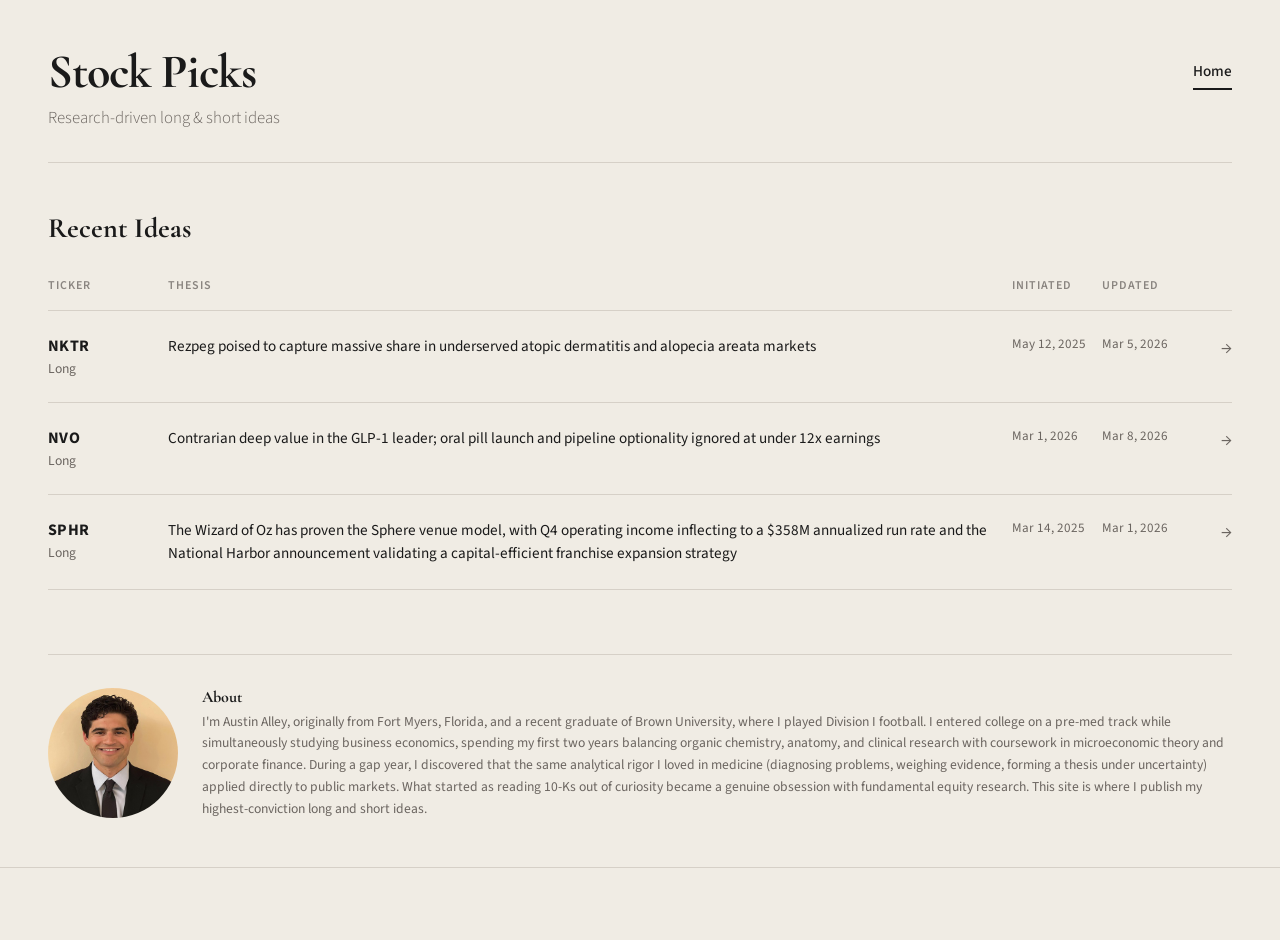
<file: index.html>
<!DOCTYPE html>
<html lang="en">
<head>
<meta charset="UTF-8">
<meta name="viewport" content="width=device-width, initial-scale=1.0">
<title>Stock Picks</title>
<link href="https://fonts.googleapis.com/css2?family=Cormorant+Garamond:ital,wght@0,400;0,500;0,600;0,700;1,400&family=Source+Sans+3:wght@300;400;500;600&display=swap" rel="stylesheet">
<style>
  *, *::before, *::after { margin: 0; padding: 0; box-sizing: border-box; }

  :root {
    --bg: #f0ece4;
    --text: #1a1a1a;
    --text-muted: #6b6560;
    --text-light: #8a8580;
    --border: #d6d0c7;
    --serif: 'Cormorant Garamond', Georgia, serif;
    --sans: 'Source Sans 3', -apple-system, sans-serif;
  }

  html { font-size: 16px; }

  body {
    font-family: var(--sans);
    background: var(--bg);
    color: var(--text);
    -webkit-font-smoothing: antialiased;
    min-height: 100vh;
  }

  @keyframes fadeUp {
    from { opacity: 0; transform: translateY(16px); }
    to { opacity: 1; transform: translateY(0); }
  }
  @keyframes fadeIn {
    from { opacity: 0; }
    to { opacity: 1; }
  }

  header {
    max-width: 1280px;
    margin: 0 auto;
    padding: 48px 48px 0;
    display: flex;
    justify-content: space-between;
    align-items: flex-start;
  }

  .logo-area h1 {
    font-family: var(--serif);
    font-size: 3rem;
    font-weight: 900;
    letter-spacing: -0.02em;
    line-height: 1;
    cursor: pointer;
  }

  .logo-area .tagline {
    font-size: 1.05rem;
    color: var(--text-muted);
    margin-top: 10px;
    font-weight: 300;
  }

  nav { display: flex; gap: 40px; padding-top: 12px; }

  nav a {
    font-size: 0.95rem;
    font-weight: 500;
    color: var(--text);
    text-decoration: none;
    position: relative;
    padding-bottom: 8px;
    cursor: pointer;
    transition: color 0.2s;
  }

  nav a::after {
    content: '';
    position: absolute;
    bottom: 0; left: 0;
    width: 100%; height: 2px;
    background: var(--text);
    transform: scaleX(0);
    transform-origin: center;
    transition: transform 0.3s ease;
  }

  nav a:hover::after, nav a.active::after { transform: scaleX(1); }

  .header-divider {
    max-width: 1280px;
    margin: 32px auto 0;
    padding: 0 48px;
  }

  .header-divider hr { border: none; height: 1px; background: var(--border); }

  .page { display: none; }
  .page.active { display: block; animation: fadeUp 0.45s ease forwards; }

  /* â”€â”€ HOME â”€â”€ */
  .home-main {
    max-width: 1280px;
    margin: 0 auto;
    padding: 48px 48px 64px;
    display: grid;
    grid-template-columns: 1fr;
    gap: 0;
  }

  .ideas-header {
    display: flex;
    justify-content: space-between;
    align-items: baseline;
    margin-bottom: 32px;
  }

  .ideas-header h2 {
    font-family: var(--serif);
    font-size: 1.75rem;
    font-weight: 700;
  }

  .view-all {
    font-size: 0.9rem;
    font-weight: 500;
    color: var(--text);
    text-decoration: none;
    display: flex;
    align-items: center;
    gap: 6px;
    cursor: pointer;
    transition: gap 0.2s;
  }

  .view-all:hover { gap: 10px; }

  .ideas-table { width: 100%; border-collapse: collapse; }

  .ideas-table thead th {
    font-size: 0.75rem;
    font-weight: 600;
    text-transform: uppercase;
    letter-spacing: 0.08em;
    color: var(--text-light);
    padding: 0 0 16px 0;
    text-align: left;
    border-bottom: 1px solid var(--border);
  }

  .ideas-table thead th:last-child { text-align: right; width: 40px; }

  .ideas-table tbody tr {
    border-bottom: 1px solid var(--border);
    cursor: pointer;
    transition: background 0.2s;
  }

  .ideas-table tbody tr:hover { background: rgba(0,0,0,0.025); }

  .ideas-table td { padding: 24px 0; vertical-align: top; }

  .ticker-cell { width: 120px; padding-right: 16px; }

  .ticker { font-size: 1rem; font-weight: 700; letter-spacing: 0.02em; }

  .direction { font-size: 0.85rem; color: var(--text-muted); margin-top: 2px; }

  .thesis-cell { font-size: 0.95rem; line-height: 1.5; }

  .date-cell { font-size: 0.82rem; color: var(--text-muted); white-space: nowrap; width: 90px; }

  .arrow-cell { text-align: right; width: 40px; color: var(--text-muted); font-size: 1.1rem; }

  tr:hover .arrow-cell { color: var(--text); }
  tr:hover .arrow-cell span {
    display: inline-block;
    transform: translateX(3px);
    transition: transform 0.2s;
  }

  .sidebar { border-left: 1px solid var(--border); padding-left: 48px; }
  .sidebar-section { margin-bottom: 48px; }

  .sidebar-section h3 {
    font-family: var(--serif);
    font-size: 1.25rem;
    font-weight: 700;
    margin-bottom: 16px;
  }

  .sidebar-section p { font-size: 0.92rem; line-height: 1.65; color: var(--text-muted); }

  .track-record { border-top: 1px solid var(--border); padding-top: 48px; }

  .stat-label {
    font-size: 0.82rem; font-weight: 500;
    text-transform: uppercase; letter-spacing: 0.06em;
    color: var(--text-light); margin-bottom: 4px;
  }

  .stat-value {
    font-family: var(--serif);
    font-size: 2.75rem; font-weight: 700;
    letter-spacing: -0.02em; line-height: 1.1;
  }

  .stat-group { margin-bottom: 28px; }
  .stat-note { font-size: 0.82rem; color: var(--text-light); margin-top: 8px; }

  /* about */
  .about-section { max-width: 1280px; margin: 0 auto; padding: 0 48px 48px; }
  .about-inner { display: flex; align-items: center; gap: 24px; padding-top: 32px; border-top: 1px solid var(--border); }
  .about-photo { flex-shrink: 0; }
  .about-photo img { width: 130px; height: 130px; border-radius: 50%; object-fit: cover; display: block; }
  .about-text h3 { font-family: var(--serif); font-size: 1rem; font-weight: 700; margin-bottom: 4px; }
  .about-text p { font-size: 0.85rem; line-height: 1.6; color: var(--text-muted); }

  /* â”€â”€ DETAIL â”€â”€ */
  .detail-main {
    max-width: 1280px;
    margin: 0 auto;
    padding: 48px 48px 80px;
  }

  .back-link {
    display: inline-flex;
    align-items: center;
    gap: 8px;
    font-size: 0.9rem; font-weight: 500;
    color: var(--text-muted);
    text-decoration: none;
    cursor: pointer;
    margin-bottom: 40px;
    transition: color 0.2s, gap 0.2s;
  }

  .back-link:hover { color: var(--text); gap: 10px; }

  .detail-hero {
    display: flex;
    align-items: baseline;
    gap: 20px;
    margin-bottom: 12px;
    flex-wrap: wrap;
  }

  .detail-ticker {
    font-family: var(--serif);
    font-size: 3.5rem;
    font-weight: 900;
    letter-spacing: -0.02em;
    line-height: 1;
  }

  .detail-badge {
    display: inline-block;
    font-size: 0.8rem;
    font-weight: 600;
    text-transform: uppercase;
    letter-spacing: 0.1em;
    padding: 6px 16px;
    border-radius: 100px;
    position: relative;
    top: -4px;
  }

  .badge-long { background: #d4edda; color: #1b5e2e; }
  .badge-short { background: #f8d7da; color: #721c24; }

  .detail-date { font-size: 0.9rem; color: var(--text-light); margin-bottom: 32px; }

  .detail-thesis-summary {
    font-family: var(--serif);
    font-size: 1.5rem;
    font-weight: 400;
    font-style: italic;
    line-height: 1.45;
    margin-bottom: 48px;
    max-width: 720px;
    padding-bottom: 40px;
    border-bottom: 1px solid var(--border);
  }

  .detail-body {
    display: grid;
    grid-template-columns: 1fr 380px;
    gap: 56px;
    align-items: start;
  }

  .detail-body.no-charts { grid-template-columns: 1fr; }

  .detail-content { max-width: 720px; display: grid; gap: 40px; }

  .charts-sidebar {
    position: sticky;
    top: 32px;
    display: grid;
    gap: 32px;
  }

  .content-section h3 {
    font-family: var(--serif);
    font-size: 1.2rem;
    font-weight: 700;
    margin-bottom: 14px;
  }

  .content-section p { font-size: 0.95rem; line-height: 1.75; color: var(--text-muted); }

  .key-metrics {
    display: grid;
    grid-template-columns: repeat(3, 1fr);
    gap: 24px;
    padding: 32px;
    background: rgba(0,0,0,0.025);
    border-radius: 8px;
    margin-top: 8px;
  }

  .metric-label2 {
    font-size: 0.78rem;
    text-transform: uppercase;
    letter-spacing: 0.07em;
    color: var(--text-light);
    font-weight: 500;
    margin-bottom: 4px;
  }

  .metric-val {
    font-family: var(--serif);
    font-size: 1.35rem;
    font-weight: 700;
  }

  .detail-disclaimer {
    max-width: 720px;
    margin-top: 48px;
    padding-top: 32px;
    border-top: 1px solid var(--border);
    font-size: 0.82rem;
    color: var(--text-light);
    line-height: 1.6;
    font-style: italic;
  }

  /* ── CHARTS ── */
  .chart-section {
    padding: 24px;
    background: rgba(0,0,0,0.025);
    border-radius: 8px;
  }

  .chart-section h3 {
    font-family: var(--serif);
    font-size: 1.2rem;
    font-weight: 700;
    margin-bottom: 6px;
  }

  .chart-subtitle {
    font-size: 0.82rem;
    color: var(--text-light);
    margin-bottom: 24px;
    line-height: 1.5;
  }

  .bar-chart { display: grid; gap: 14px; }

  .bar-row {
    display: grid;
    grid-template-columns: 110px 1fr 44px;
    align-items: center;
    gap: 8px;
  }

  .bar-label {
    font-size: 0.78rem;
    font-weight: 500;
    color: var(--text);
    text-align: right;
    line-height: 1.3;
  }

  .bar-label .bar-label-sub {
    display: block;
    font-size: 0.72rem;
    font-weight: 400;
    color: var(--text-light);
  }

  .bar-track {
    height: 22px;
    background: rgba(0,0,0,0.04);
    border-radius: 4px;
    overflow: hidden;
    position: relative;
  }

  .bar-fill {
    height: 100%;
    border-radius: 4px;
    transition: width 0.8s ease;
  }

  .bar-fill-green { background: #5a8f6b; }
  .bar-fill-blue { background: #6b8fa5; }
  .bar-fill-muted { background: #b0a89e; }
  .bar-fill-amber { background: #c4956a; }

  .bar-value {
    font-family: var(--serif);
    font-size: 0.95rem;
    font-weight: 700;
    color: var(--text);
  }

  .chart-note {
    font-size: 0.75rem;
    color: var(--text-light);
    margin-top: 16px;
    line-height: 1.5;
    font-style: italic;
  }

  .comp-table {
    width: 100%;
    border-collapse: collapse;
    margin-top: 8px;
  }

  .comp-table thead th {
    font-size: 0.72rem;
    font-weight: 600;
    text-transform: uppercase;
    letter-spacing: 0.06em;
    color: var(--text-light);
    padding: 0 8px 12px;
    text-align: center;
    border-bottom: 1px solid var(--border);
  }

  .comp-table thead th:first-child { text-align: left; padding-left: 0; }

  .comp-table tbody td {
    font-size: 0.78rem;
    padding: 10px 6px;
    text-align: center;
    border-bottom: 1px solid rgba(0,0,0,0.06);
    color: var(--text-muted);
  }

  .comp-table tbody td:first-child {
    text-align: left;
    font-weight: 600;
    color: var(--text);
    padding-left: 0;
  }

  .comp-table .highlight-row td {
    background: rgba(90, 143, 107, 0.08);
    font-weight: 500;
    color: var(--text);
  }

  .comp-table .highlight-row td:first-child { font-weight: 700; }

  .safety-badge {
    display: inline-block;
    font-size: 0.72rem;
    font-weight: 600;
    padding: 2px 8px;
    border-radius: 100px;
    letter-spacing: 0.03em;
  }

  .safety-good { background: #d4edda; color: #1b5e2e; }
  .safety-warn { background: #fff3cd; color: #856404; }
  .safety-risk { background: #f8d7da; color: #721c24; }

  footer {
    max-width: 1280px;
    margin: 0 auto;
    padding: 24px 48px 48px;
    display: flex;
    justify-content: space-between;
    border-top: 1px solid var(--border);
  }

  footer span { font-size: 0.85rem; color: var(--text-light); }

  @media (max-width: 900px) {
    header { padding: 32px 24px 0; flex-direction: column; gap: 24px; }
    .header-divider { padding: 0 24px; }
    .home-main { padding: 32px 24px 48px; grid-template-columns: 1fr; gap: 48px; }
    .detail-main { padding: 32px 24px 64px; }
    .detail-body { grid-template-columns: 1fr; }
    .charts-sidebar { position: static; }
    .sidebar { border-left: none; padding-left: 0; border-top: 1px solid var(--border); padding-top: 48px; }
    .logo-area h1 { font-size: 2.25rem; }
    .detail-ticker { font-size: 2.5rem; }
    nav { gap: 28px; }
    footer { padding: 24px; }
    .bar-row { grid-template-columns: 110px 1fr 44px; }
  }
</style>
</head>
<body>

  <header>
    <div class="logo-area">
      <h1 onclick="showHome()">Stock Picks</h1>
      <p class="tagline">Research-driven long &amp; short ideas</p>
    </div>
    <nav>
      <a onclick="showHome()" class="active" id="nav-home">Home</a>
    </nav>
  </header>
  <div class="header-divider"><hr></div>

  <div class="page active" id="page-home">
    <div class="home-main">
      <section>
        <div class="ideas-header">
          <h2>Recent Ideas</h2>
        </div>
        <table class="ideas-table">
          <thead>
            <tr><th>Ticker</th><th colspan="2">Thesis</th><th>Initiated</th><th>Updated</th><th></th></tr>
          </thead>
          <tbody id="ideas-tbody"></tbody>
        </table>
      </section>
    </div>
    <div class="about-section">
      <div class="about-inner">
        <div class="about-photo">
          <img src="headshot-400.jpg" alt="Austin Alley">
        </div>
        <div class="about-text">
          <h3>About</h3>
          <p>I'm Austin Alley, originally from Fort Myers, Florida, and a recent graduate of Brown University, where I played Division I football. I entered college on a pre-med track while simultaneously studying business economics, spending my first two years balancing organic chemistry, anatomy, and clinical research with coursework in microeconomic theory and corporate finance. During a gap year, I discovered that the same analytical rigor I loved in medicine (diagnosing problems, weighing evidence, forming a thesis under uncertainty) applied directly to public markets. What started as reading 10-Ks out of curiosity became a genuine obsession with fundamental equity research. This site is where I publish my highest-conviction long and short ideas.</p>
        </div>
      </div>
    </div>
  </div>

  <div class="page" id="page-detail">
    <div class="detail-main" id="detail-content"></div>
  </div>

  <footer>
  </footer>

<script>
const ideas = [
  {
    ticker: "NKTR", direction: "Long",
    thesis: "Rezpeg poised to capture massive share in underserved atopic dermatitis and alopecia areata markets",
    date: "May 12, 2025", fullDate: "May 12, 2025", updated: "Mar 5, 2026",
    summary: "Nektar\u2019s rezpegaldesleukin (rezpeg) offers a differentiated, safe mechanism of action entering two enormous immunology markets where unmet need is staggering, and the stock is pricing in almost none of the upside.",
    sections: [
      { title: "Investment Thesis", body: "The atopic dermatitis market is projected to reach $25\u2013$37B in annual sales over the coming decade, yet patient outcomes remain remarkably poor; more than half of those on the current standard-of-care biologic as monotherapy fail to achieve a meaningful response. The majority of advanced-stage biologics in development continue to target the IL-4/IL-13 signaling axis, meaning patients who don\u2019t respond to that pathway have limited options. Rezpeg operates through an entirely different mechanism, expanding regulatory T-cell populations to address the underlying immune dysregulation. This makes it one of the few truly novel approaches now advancing toward phase 3. Recent maintenance data were emphatic: response maintenance exceeded what existing therapies have demonstrated, responses continued to deepen over time, including to near-complete or complete skin clearance, and the drug sustained efficacy at just four doses per year (Q12W). There were no new safety signals across a database of over one thousand treated patients. The competitive landscape further strengthens the case: the nearest novel-mechanism competitor, Sanofi\u2019s amlitelimab (OX40 inhibitor), recently reported weaker-than-anticipated efficacy and a new safety concern (Kaposi\u2019s sarcoma), yet had been projected by some sell-side analysts at $3\u2013$5B in peak sales prior to the Phase 3 miss. Rezpeg appears favorably positioned on both efficacy and safety relative to that benchmark, suggesting the market is dramatically undervaluing its commercial potential." },
      { title: "Alopecia Areata: The Overlooked Opportunity", body: "Perhaps the single largest disconnect in the current valuation is that the market assigns essentially zero value to rezpeg\u2019s alopecia areata opportunity. The biologic landscape in AA remains extremely limited. Dupilumab received FDA approval for AA in September 2024 but has demonstrated only marginal efficacy, and the two approved JAK inhibitors (baricitinib and ritlecitinib) carry black-box warnings and meaningful safety liabilities. The parallel to atopic dermatitis is instructive: in AtD, the safer biologic (dupixent) outsells the more potent but riskier JAK inhibitors by roughly five-to-one in AD-specific revenue, despite being less efficacious on paper. The same dynamic should apply in AA. Rezpeg does not need to match JAK-level efficacy to dominate commercially; it simply needs to be safe, tolerable, and effective enough to be the go-to first-line therapy for the vast majority of patients and dermatologists who are unwilling to use JAK inhibitors chronically. Phase 3 trials are designed with longer treatment durations (52 weeks vs. 36 in phase 2) and should see far lower dropout rates, both of which point to meaningfully stronger efficacy data than what the phase 2 read showed. Beyond first-line use, rezpeg could capture additional share as a long-term maintenance therapy for patients cycling off JAK inhibitors, or in earlier and milder disease stages where JAK inhibitors are almost never prescribed, a larger patient population than the severe segment currently addressed." },
      { title: "Remittive Potential: A Call Option Worth Watching", body: "One aspect that has received almost no attention is the potential for rezpeg to induce a durable remission after a finite treatment course. By expanding the body\u2019s own regulatory T-cell population, the drug may provide sustained disease control even after dosing stops. Off-treatment data are expected in Q4 2026 for alopecia areata and Q1 2027 for atopic dermatitis. If those readouts show strong, sustained responses following treatment withdrawal, it would fundamentally redefine how these diseases are managed and would represent a step-change in the drug\u2019s commercial value. This is not priced into the stock at all." },
      { title: "Valuation & Risk", body: "At the current ~$2B market cap, the stock appears to reflect roughly $1B in risk-adjusted peak sales, essentially assigning value to atopic dermatitis alone and at a depressed probability of success, while giving zero credit to alopecia areata, remittive potential, or the dapirolizumab lupus royalty stream (which could add ~$100M in non-dilutive capital). A reasonable peak sales framework of ~$3B in AtD and ~$1.5B in AA would imply a valuation multiples above today\u2019s price as the drug enters phase 3 with a high probability of generating approvable data. The primary risks are phase 3 efficacy that falls materially short of phase 2 results and the ever-present possibility of new safety signals in larger or longer trials, though the existing safety database of 1,000+ patients, including chronic dosing, provides meaningful comfort. With a substantial cash position extending the runway through key data milestones, the risk/reward is highly asymmetric." }
    ],
    metrics: [{ label: "Market Cap", value: "~$2B" }, { label: "AtD Peak Sales Est.", value: "$3B+" }, { label: "AA Peak Sales Est.", value: "$1.5B" }],
    charts: [
      {
        title: "AtD Maintenance Efficacy: EASI-75 Response Retention",
        subtitle: "Percentage of patients maintaining EASI-75 response through 52 weeks of continued treatment across leading therapies.",
        type: "bar",
        data: [
          { label: "Rezpeg Q12W", sublabel: "4 doses/yr", value: 83, color: "green" },
          { label: "Rezpeg Q4W", sublabel: "12 doses/yr", value: 71, color: "green" },
          { label: "Lebrikizumab", sublabel: "Q2W/Q4W", value: 80, color: "muted" },
          { label: "Dupixent", sublabel: "Q1W/Q2W", value: 72, color: "muted" },
          { label: "Amlitelimab", sublabel: "Q4W (28wk)", value: 67, color: "amber" }
        ],
        note: "Amlitelimab maintenance period was 28 weeks vs. 36+ for other therapies. Rezpeg Q12W dosing (4x/year) matched or exceeded more frequent regimens, a significant commercial advantage. Sources: Company disclosures, clinical trial data."
      },
      {
        title: "Alopecia Areata: Competitive Landscape Overview",
        subtitle: "How Rezpeg compares to approved JAK inhibitors on efficacy and safety profile in moderate-to-severe AA.",
        type: "table",
        headers: ["Drug", "Class", "Wk 36 SALT\u0394", "Safety Profile", "Dosing"],
        rows: [
          { cells: ["Upadacitinib (high)", "JAK inhibitor", "~40%", { badge: "Black Box", style: "risk" }, "Daily oral"], highlight: false },
          { cells: ["Upadacitinib (low)", "JAK inhibitor", "~35%", { badge: "Black Box", style: "risk" }, "Daily oral"], highlight: false },
          { cells: ["Baricitinib (high)", "JAK inhibitor", "~33%", { badge: "Black Box", style: "risk" }, "Daily oral"], highlight: false },
          { cells: ["Baricitinib (low)", "JAK inhibitor", "~20%", { badge: "Black Box", style: "risk" }, "Daily oral"], highlight: false },
          { cells: ["Rezpeg (P2)", "T-reg expander", "~17\u201324%", { badge: "Clean", style: "good" }, "Q12W inject."], highlight: true }
        ],
        note: "All SALT figures shown are placebo-adjusted net treatment effects. Rezpeg P2 range reflects ITT (17%) vs. modified ITT (24%) analyses; the ITT primary endpoint narrowly missed statistical significance (p=0.186). JAK inhibitors carry FDA black-box warnings for serious infections, malignancy, cardiovascular events, and thrombosis. Dupilumab is approved for AA but has shown only marginal efficacy. In AtD, the safer biologic outsells JAK inhibitors ~5:1 despite lower efficacy, a dynamic likely to repeat in AA. Rezpeg P3 will use 52-week endpoints (vs. 36 in P2) with expected lower dropout rates, supporting improved efficacy readouts."
      }
    ]
  },
  {
    ticker: "NVO", direction: "Long",
    thesis: "Contrarian deep value in the GLP-1 leader; oral pill launch and pipeline optionality ignored at under 12x earnings",
    date: "Mar 1, 2026", fullDate: "March 1, 2026", updated: "Mar 8, 2026",
    summary: "Novo Nordisk has been cut in half on CagriSema disappointment and near-term US pricing headwinds, but the market is dramatically mispricing the company's next-generation pipeline, the transformative potential of oral obesity pills, and a business still generating 81% gross margins at under 12x trailing earnings.",
    sections: [
      { title: "Investment Thesis", body: "Novo Nordisk is the dominant global franchise in GLP-1 therapies, generating DKK 309 billion ($42B) in 2025 revenue with 81% gross margins, 33% net margins, and over 50% return on equity. The stock has declined roughly 57% from its 52-week high due to three converging headwinds: CagriSema's failure to beat tirzepatide in the REDEFINE 4 head-to-head trial, intensifying US pricing pressure from the MFN executive order, and the broader perception that Eli Lilly has taken the competitive lead. This selloff has compressed the trailing P/E to approximately 11.5x, a level that prices in severe sustained earnings erosion and assigns essentially zero value to a pipeline that includes two of the most promising next-generation obesity molecules in development. We believe the market is making a classic error: extrapolating near-term disappointment into a permanent loss of competitive position, while ignoring the fact that Novo remains the largest obesity drug company in the world with unmatched manufacturing infrastructure and a clinical pipeline that extends well beyond CagriSema." },
      { title: "Oral Wegovy: The TAM Expansion the Market Underestimates", body: "The FDA approved oral Wegovy (semaglutide tablets) for weight management in December 2025, and the drug launched commercially in January 2026. This is arguably the most significant inflection point in the obesity market since injectable Wegovy's approval. The barrier to adoption for injectable GLP-1s has always been the needle: millions of potential users who would benefit from modest weight loss of 10-20 pounds have never seriously considered a weekly injection. Oral delivery eliminates that barrier entirely. Novo is aggressively pursuing direct-to-consumer distribution through its NovoCare pharmacy ($499/month, less than half the traditional list price) and has announced a partnership with Hims & Hers Health for telehealth distribution. The use case for oral GLP-1s will look fundamentally different from injectables. Expect high rates of patients cycling on and off treatment, losing 5-15 pounds at a time, driven by cosmetic and wellness motivations rather than clinical obesity diagnoses. Discontinuation rates will be high, but that is a feature of the business model, not a flaw: it creates a massive, recurring user base that continuously re-engages with the product. The addressable population for an oral obesity pill distributed through DTC and telehealth channels dwarfs the current injectable market by an order of magnitude." },
      { title: "Next-Generation Pipeline: Amycretin and UBT251", body: "Beyond oral semaglutide, Novo's pipeline contains two molecules that could redefine the competitive landscape. Amycretin, a dual GLP-1/amylin receptor agonist, reported Phase 1b/2a data showing 22% body weight loss at just 36 weeks on the highest dose tested. To contextualize that figure: injectable semaglutide (Wegovy) achieves approximately 15% weight loss at 68 weeks, and tirzepatide (Zepbound) achieves approximately 21% at 72 weeks on the treatment-policy estimand. Amycretin reached comparable or superior efficacy at half the treatment duration, and weight loss was still accelerating at the final timepoint, suggesting the plateau could be meaningfully higher. Separately, Novo's triple GLP-1/GIP/glucagon agonist UBT251 reported Phase 2 data in February 2026 showing 19.7% mean weight loss at 24 weeks, comparing favorably to Eli Lilly's retatrutide, which achieved 17.5% at the same timepoint in its own Phase 2 trial. While cross-trial comparisons carry methodological caveats, the data suggest Novo has viable paths to best-in-class efficacy through multiple distinct mechanisms. The market is pricing in CagriSema's stumble as though it were the only pipeline asset that mattered." },
      { title: "Valuation, Capital Return, and Risk", body: "At $38.58 per ADR, Novo Nordisk trades at roughly 11.5x trailing earnings with a market capitalization of approximately $171 billion. For context, this is a company that earned DKK 102 billion ($14.5B) in net income in 2025 on revenue that grew 6% year-over-year. Gross margins are 81%, the balance sheet supports a reinstated DKK 15 billion share repurchase program for 2026, and the dividend yield has expanded to over 4%. The company has invested over $15 billion in manufacturing capacity through the $11 billion Catalent acquisition and greenfield builds, creating supply infrastructure that competitors cannot replicate for years. The primary risks are real: US pricing will compress under MFN and payer pushback, CagriSema's competitive positioning has weakened, and 2026 guidance projects declining US sales. But these headwinds are already reflected in a stock trading at a fraction of its historical multiple. What is not reflected is the oral Wegovy launch, the amycretin and UBT251 pipeline, the Akero MASH acquisition ($5.2B), the Hims & Hers distribution partnership, or the fundamental reality that global obesity drug demand continues to outstrip supply by a wide margin. This is an asymmetric setup: the downside scenario is largely priced in, while the upside from pipeline execution remains almost entirely unrecognized." }
    ],
    charts: [
      {
        type: "bar",
        title: "Next-Gen Obesity Drug Efficacy",
        subtitle: "Mean body weight loss by molecule, highlighting how quickly each achieves results",
        data: [
          { label: "Wegovy", sublabel: "68 weeks", value: 65, display: "~15%", color: "muted" },
          { label: "Retatrutide (Lilly)", sublabel: "24 weeks", value: 76, display: "17.5%", color: "muted" },
          { label: "UBT251 (Novo)", sublabel: "24 weeks", value: 86, display: "19.7%", color: "green" },
          { label: "Zepbound", sublabel: "72 weeks", value: 91, display: "~21%", color: "muted" },
          { label: "Amycretin (Novo)", sublabel: "36 weeks", value: 100, display: "22%+", color: "green" }
        ],
        note: "All weight loss figures use the treatment-policy estimand (ITT-equivalent) for consistency. Amycretin achieved 22% at 36 weeks with the curve still accelerating. UBT251 beat retatrutide at the same 24-week timepoint (China-based trial). Cross-trial comparisons carry methodological caveats. Sources: Company press releases, NEJM publications."
      },
      {
        type: "table",
        title: "Obesity Pipeline: Novo vs. Eli Lilly",
        subtitle: "Head-to-head comparison of next-generation obesity assets by mechanism, stage, and key data",
        headers: ["Molecule", "Company", "Mechanism", "Phase", "Key Data"],
        rows: [
          { cells: ["Oral Wegovy", "Novo", "GLP-1 (oral)", "Launched", "FDA approved Dec 2025"], highlight: true },
          { cells: ["Amycretin", "Novo", "GLP-1/Amylin", "Phase 3", "22% WL at 36wk"], highlight: true },
          { cells: ["UBT251", "Novo", "GLP-1/GIP/Gcg", "Phase 2", "19.7% WL at 24wk"], highlight: true },
          { cells: ["CagriSema", "Novo", "GLP-1/Amylin", "Phase 3", "Lost to tirzepatide H2H"] },
          { cells: ["Orforglipron", "Lilly", "GLP-1 (oral)", "Phase 3", "Obesity results expected 2026"] },
          { cells: ["Retatrutide", "Lilly", "GLP-1/GIP/Gcg", "Phase 3", "17.5% WL at 24wk"] }
        ],
        note: "Novo has three distinct shots on goal beyond CagriSema. Oral Wegovy is already generating revenue. Amycretin advanced to Phase 3 and its 36-week data matched tirzepatide's 72-week treatment-policy results in half the time. The market is pricing in CagriSema's stumble as if it were the only asset that mattered."
      }
    ],
    metrics: [{ label: "Market Cap", value: "$171B" }, { label: "Trailing P/E", value: "~11.5x" }, { label: "Gross Margin", value: "81%" }]
  },
  {
    ticker: "SPHR", direction: "Long",
    thesis: "The Wizard of Oz has proven the Sphere venue model, with Q4 operating income inflecting to a $358M annualized run rate and the National Harbor announcement validating a capital-efficient franchise expansion strategy",
    date: "Mar 14, 2025", fullDate: "March 14, 2025", updated: "Mar 1, 2026",
    summary: "Sphere Entertainment's Q4 FY2025 results mark a decisive inflection point: the Wizard of Oz generated $89.4M in Sphere segment AOI (versus a loss of $0.8M a year ago), and cumulative WoZ ticket sales surpassed 2 million with $260M+ in revenue within five months. The January 2026 announcement of a smaller-scale Sphere at National Harbor validates a franchise expansion model that the market has yet to price. With a $50M buyback already executed at a fraction of today's price and consensus estimates that remain well below the venue's demonstrated run rate, Sphere represents a rare combination of proven operating leverage and unrecognized franchise optionality.",
    sections: [
      { title: "Investment Thesis", body: "Sphere Las Vegas has completed its transition from an expensive science experiment to the highest-grossing entertainment venue in the world. The catalyst was content: the Wizard of Oz immersive experience, which premiered in September 2025, proved that the right programming transforms Sphere's extraordinary technology into a revenue engine with operating leverage that traditional venues cannot replicate. Q4 FY2025 delivered Sphere segment revenue of $274.2M and adjusted operating income of $89.4M, representing a swing of $90.2M from the prior year's loss. What makes this particularly compelling is that the market has not fully internalized the implications. Total company AOI for FY2025 reached $261.8M, up 138% year-over-year. The market has not yet re-rated Sphere from a single-asset story to a scalable entertainment platform, and consensus models still underestimate the venue's demonstrated earnings power while assigning minimal value to franchise expansion." },
      { title: "The Wizard of Oz: A Paradigm Shift in Venue Economics", body: "The Wizard of Oz has shattered every performance benchmark in Sphere's brief history. By December 1, the show had sold 1.5 million tickets and generated nearly $200 million in ticket revenue, figures officially confirmed by the company via press release. By January 20, those numbers had accelerated to 2 million tickets and $260 million in sales. The revenue trajectory is critical: rather than decaying after the premiere window as skeptics expected, daily revenue strengthened throughout the quarter, with 245 performances reflecting a show cadence of nearly 2.7 per day. Beyond ticket sales, WoZ has fundamentally changed Sphere's ancillary revenue profile. Food, beverage, and merchandise spend per attendee has increased dramatically relative to the prior show (Postcard from Earth), reflecting a more engaged, longer-dwelling audience willing to spend at premium levels. This is not a one-time phenomenon. It demonstrates that Sphere's immersive technology, when paired with compelling content, generates per-capita economics that traditional arenas cannot approach. The Q4 results also suggest the venue's operating model improves materially with programming continuity, as WoZ's sustained run has enabled optimization of staffing, show operations, and ancillary revenue capture that was impossible during the prior era of short-run residencies and concert programming." },
      { title: "Franchise Expansion: From Single Venue to Global Platform", body: "The January 2026 announcement of a smaller-scale Sphere at National Harbor, Maryland, is the most important strategic development since the original Las Vegas opening. The National Harbor venue will seat 6,000 (versus 17,600 in Las Vegas) but will retain all core technologies: a 16K x 16K interior LED display, Sphere Immersive Sound, haptic seating, and 4D environmental effects. Approximately $200 million in combined public and private incentives substantially de-risk the project economics. The venue's location in the Washington D.C. metropolitan area, which attracts over 20 million tourists annually and serves one of the highest-income demographic catchment areas in the country, is strategically sound. What the market underappreciates is the scalability embedded in this model. Content produced for Las Vegas, including WoZ, can be deployed across smaller-scale venues with minimal incremental production cost, creating a franchise-level revenue multiplier. The Exosphere exterior LED advertising platform, which generates high-margin sponsorship revenue in Las Vegas, replicates with each new build. Abu Dhabi, confirmed as a full-size Sphere in October 2024, remains in development and represents an additional catalyst upon groundbreaking. This is no longer a single-asset story." },
      { title: "Valuation, Capital Return, and Risk", body: "At approximately $113 per share, Sphere Entertainment trades at a market capitalization of roughly $4.0 billion on TTM revenue of $1.22 billion. Sphere segment AOI of $144.6M for FY2025, with Q4 alone contributing $89.4M, implies an annualized run rate approaching $360M for the Sphere business alone. Free cash flow of $191M provides self-funding capacity for franchise expansion without additional dilution. Management's conviction is underscored by the $50M share repurchase program executed in late 2025, which retired approximately 7% of the public float at prices well below $50 per share. The balance sheet carries $521M in cash against $962M in total debt, and the FCF profile should support deleveraging alongside growth investment. Key risks include content programming concentration (WoZ will eventually conclude, and the next show must sustain comparable economics), execution complexity on franchise builds (National Harbor and Abu Dhabi remain multi-year projects), and 31% short interest that could create volatility in either direction. However, the risk-reward is asymmetric: the operating model has been proven, Q4 earnings removed the largest outstanding uncertainty, and consensus 2026 AOI estimates of roughly $215M appear materially conservative given the Q4 run rate. The risk-reward is compelling for a platform business with global expansion optionality and demonstrated operating leverage." }
    ],
    charts: [
      { type: 'bar', title: 'Sphere Segment AOI by Quarter (FY2025)', subtitle: 'The Wizard of Oz (premiered Aug 28) drove a dramatic Q4 inflection', data: [
        { label: 'Q1', sublabel: 'Postcard / concerts', value: 14.7, display: '$13.1M', color: 'muted' },
        { label: 'Q2', sublabel: 'Concerts / events', value: 27.9, display: '$24.9M', color: 'muted' },
        { label: 'Q3', sublabel: 'WoZ partial quarter', value: 19.1, display: '$17.1M', color: 'muted' },
        { label: 'Q4', sublabel: '245 WoZ performances', value: 100, display: '$89.4M', color: 'green' }
      ], note: 'Source: Sphere Entertainment 8-K filings (SEC). FY2025 total Sphere segment AOI: $144.6M. Q4 alone represents 62% of full-year AOI.' },
      { type: 'table', title: 'Sphere Franchise Pipeline', subtitle: 'Current and planned venues as of February 2026', headers: ['Location', 'Status', 'Capacity', 'Key Detail'], rows: [
        { cells: ['Las Vegas', 'Operational', '17,600', 'FY25 AOI $144.6M'], highlight: true },
        { cells: ['Abu Dhabi', 'In Development', 'Full-size', 'Confirmed Oct 2024'] },
        { cells: ['National Harbor, MD', 'Announced', '6,000', '~$200M in incentives'] }
      ], note: 'National Harbor is the first smaller-scale design model. Abu Dhabi will be a full-size replica.' }
    ],
    metrics: [{ label: "Market Cap", value: "$4.0B" }, { label: "Sphere AOI (Q4)", value: "$89.4M" }, { label: "Free Cash Flow", value: "$191M" }]
  }
];

const tbody = document.getElementById('ideas-tbody');
ideas.forEach((idea, i) => {
  const tr = document.createElement('tr');
  tr.onclick = () => showDetail(i);
  tr.innerHTML = `
    <td class="ticker-cell"><div class="ticker">${idea.ticker}</div><div class="direction">${idea.direction}</div></td>
    <td class="thesis-cell" colspan="2">${idea.thesis}</td>
    <td class="date-cell">${idea.date}</td>
    <td class="date-cell">${idea.updated || ''}</td>
    <td class="arrow-cell"><span>\u2192</span></td>`;
  tbody.appendChild(tr);
});

function showHome() {
  document.getElementById('page-home').classList.add('active');
  document.getElementById('page-detail').classList.remove('active');
  document.getElementById('nav-home').classList.add('active');
  window.scrollTo({ top: 0, behavior: 'smooth' });
}

function showDetail(i) {
  const d = ideas[i];
  const bc = d.direction === 'Long' ? 'badge-long' : 'badge-short';
  document.getElementById('detail-content').innerHTML = `
    <a class="back-link" onclick="showHome()">\u2190 Back to Ideas</a>
    <div class="detail-hero">
      <span class="detail-ticker">${d.ticker}</span>
      <span class="detail-badge ${bc}">${d.direction}</span>
    </div>
    <div class="detail-date">Initiated ${d.fullDate}${d.updated ? ' · Updated ' + d.updated : ''}</div>
    <div class="detail-thesis-summary">${d.summary}</div>
    <div class="detail-body ${(d.charts && d.charts.length) ? '' : 'no-charts'}">
      <div class="detail-content">
        <div class="content-section"><div class="key-metrics">${d.metrics.map(m => `<div><div class="metric-label2">${m.label}</div><div class="metric-val">${m.value}</div></div>`).join('')}</div></div>
        ${d.sections.map(s => `<div class="content-section"><h3>${s.title}</h3><p>${s.body}</p></div>`).join('')}
      </div>
      ${(d.charts && d.charts.length) ? `<aside class="charts-sidebar">${(d.charts || []).map(c => {
        if (c.type === 'bar') {
          return `<div class="chart-section"><h3>${c.title}</h3><p class="chart-subtitle">${c.subtitle}</p><div class="bar-chart">${c.data.map(b => `<div class="bar-row"><div class="bar-label">${b.label}${b.sublabel ? `<span class="bar-label-sub">${b.sublabel}</span>` : ''}</div><div class="bar-track"><div class="bar-fill bar-fill-${b.color}" style="width:${b.value}%"></div></div><div class="bar-value">${b.display || b.value + '%'}</div></div>`).join('')}</div><p class="chart-note">${c.note}</p></div>`;
        } else if (c.type === 'table') {
          return `<div class="chart-section"><h3>${c.title}</h3><p class="chart-subtitle">${c.subtitle}</p><table class="comp-table"><thead><tr>${c.headers.map(h => `<th>${h}</th>`).join('')}</tr></thead><tbody>${c.rows.map(r => `<tr class="${r.highlight ? 'highlight-row' : ''}">${r.cells.map(cell => typeof cell === 'object' ? `<td><span class="safety-badge safety-${cell.style}">${cell.badge}</span></td>` : `<td>${cell}</td>`).join('')}</tr>`).join('')}</tbody></table><p class="chart-note">${c.note}</p></div>`;
        }
        return '';
      }).join('')}</aside>` : ''}
    </div>
    <div class="detail-disclaimer">This content is for informational purposes only and does not constitute investment advice. Past performance is not indicative of future results. Always conduct your own research before making investment decisions.</div>`;
  document.getElementById('page-home').classList.remove('active');
  document.getElementById('page-detail').classList.add('active');
  document.getElementById('nav-home').classList.remove('active');
  window.scrollTo({ top: 0 });
}
</script>
</body>
</html>
</file>
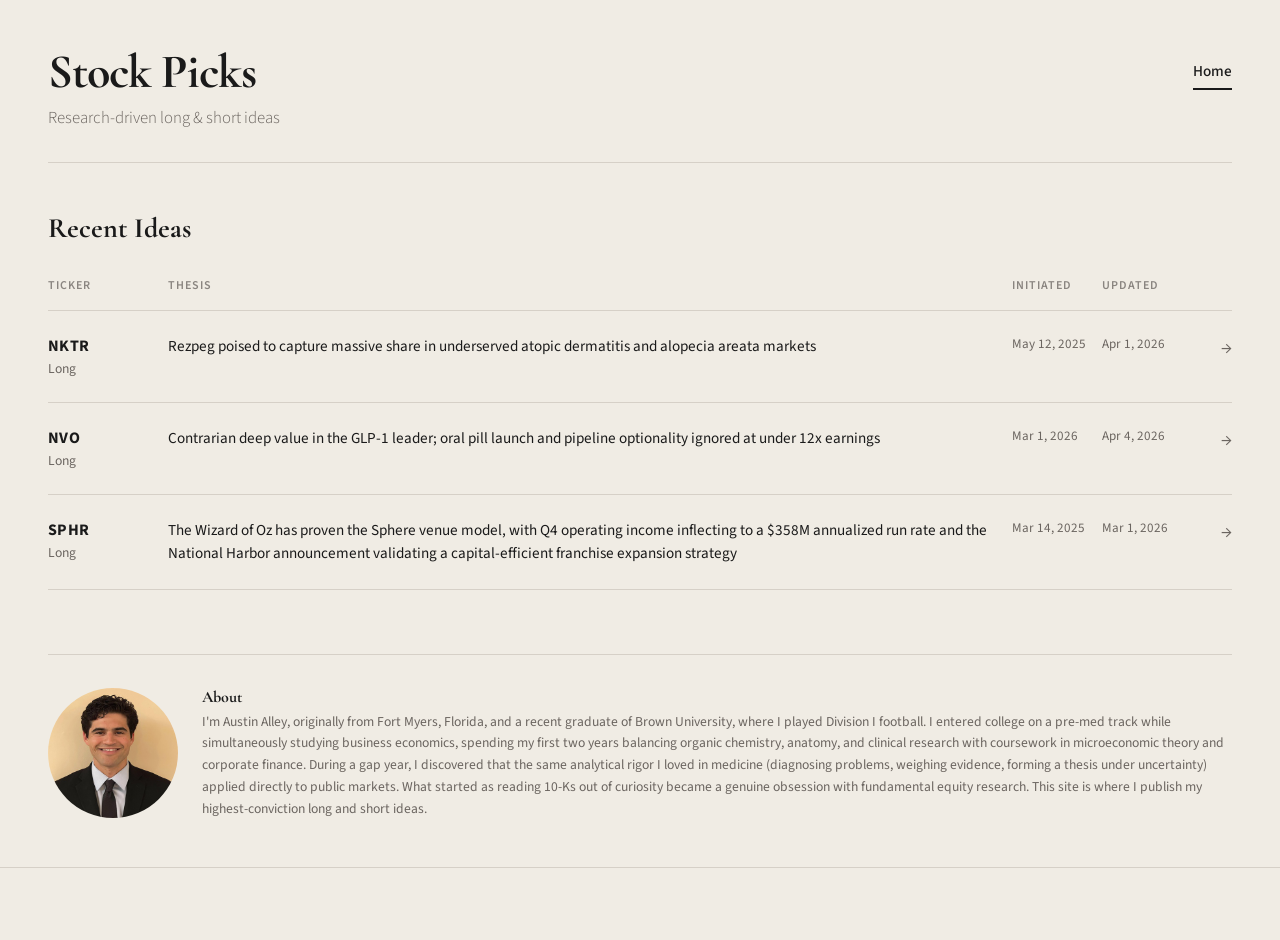
<file: stock-picks.html>
<!DOCTYPE html>
<html lang="en">
<head>
<meta charset="UTF-8">
<meta name="viewport" content="width=device-width, initial-scale=1.0">
<title>Stock Picks</title>
<link href="https://fonts.googleapis.com/css2?family=Cormorant+Garamond:ital,wght@0,400;0,500;0,600;0,700;1,400&family=Source+Sans+3:wght@300;400;500;600&display=swap" rel="stylesheet">
<style>
  *, *::before, *::after { margin: 0; padding: 0; box-sizing: border-box; }

  :root {
    --bg: #f0ece4;
    --text: #1a1a1a;
    --text-muted: #6b6560;
    --text-light: #8a8580;
    --border: #d6d0c7;
    --serif: 'Cormorant Garamond', Georgia, serif;
    --sans: 'Source Sans 3', -apple-system, sans-serif;
  }

  html { font-size: 16px; }

  body {
    font-family: var(--sans);
    background: var(--bg);
    color: var(--text);
    -webkit-font-smoothing: antialiased;
    min-height: 100vh;
  }

  @keyframes fadeUp {
    from { opacity: 0; transform: translateY(16px); }
    to { opacity: 1; transform: translateY(0); }
  }
  @keyframes fadeIn {
    from { opacity: 0; }
    to { opacity: 1; }
  }

  header {
    max-width: 1280px;
    margin: 0 auto;
    padding: 48px 48px 0;
    display: flex;
    justify-content: space-between;
    align-items: flex-start;
  }

  .logo-area h1 {
    font-family: var(--serif);
    font-size: 3rem;
    font-weight: 900;
    letter-spacing: -0.02em;
    line-height: 1;
    cursor: pointer;
  }

  .logo-area .tagline {
    font-size: 1.05rem;
    color: var(--text-muted);
    margin-top: 10px;
    font-weight: 300;
  }

  nav { display: flex; gap: 40px; padding-top: 12px; }

  nav a {
    font-size: 0.95rem;
    font-weight: 500;
    color: var(--text);
    text-decoration: none;
    position: relative;
    padding-bottom: 8px;
    cursor: pointer;
    transition: color 0.2s;
  }

  nav a::after {
    content: '';
    position: absolute;
    bottom: 0; left: 0;
    width: 100%; height: 2px;
    background: var(--text);
    transform: scaleX(0);
    transform-origin: center;
    transition: transform 0.3s ease;
  }

  nav a:hover::after, nav a.active::after { transform: scaleX(1); }

  .header-divider {
    max-width: 1280px;
    margin: 32px auto 0;
    padding: 0 48px;
  }

  .header-divider hr { border: none; height: 1px; background: var(--border); }

  .page { display: none; }
  .page.active { display: block; animation: fadeUp 0.45s ease forwards; }

  /* â”€â”€ HOME â”€â”€ */
  .home-main {
    max-width: 1280px;
    margin: 0 auto;
    padding: 48px 48px 64px;
    display: grid;
    grid-template-columns: 1fr;
    gap: 0;
  }

  .ideas-header {
    display: flex;
    justify-content: space-between;
    align-items: baseline;
    margin-bottom: 32px;
  }

  .ideas-header h2 {
    font-family: var(--serif);
    font-size: 1.75rem;
    font-weight: 700;
  }

  .view-all {
    font-size: 0.9rem;
    font-weight: 500;
    color: var(--text);
    text-decoration: none;
    display: flex;
    align-items: center;
    gap: 6px;
    cursor: pointer;
    transition: gap 0.2s;
  }

  .view-all:hover { gap: 10px; }

  .ideas-table { width: 100%; border-collapse: collapse; }

  .ideas-table thead th {
    font-size: 0.75rem;
    font-weight: 600;
    text-transform: uppercase;
    letter-spacing: 0.08em;
    color: var(--text-light);
    padding: 0 0 16px 0;
    text-align: left;
    border-bottom: 1px solid var(--border);
  }

  .ideas-table thead th:last-child { text-align: right; width: 40px; }

  .ideas-table tbody tr {
    border-bottom: 1px solid var(--border);
    cursor: pointer;
    transition: background 0.2s;
  }

  .ideas-table tbody tr:hover { background: rgba(0,0,0,0.025); }

  .ideas-table td { padding: 24px 0; vertical-align: top; }

  .ticker-cell { width: 120px; padding-right: 16px; }

  .ticker { font-size: 1rem; font-weight: 700; letter-spacing: 0.02em; }

  .direction { font-size: 0.85rem; color: var(--text-muted); margin-top: 2px; }

  .thesis-cell { font-size: 0.95rem; line-height: 1.5; }

  .date-cell { font-size: 0.82rem; color: var(--text-muted); white-space: nowrap; width: 90px; }

  .arrow-cell { text-align: right; width: 40px; color: var(--text-muted); font-size: 1.1rem; }

  tr:hover .arrow-cell { color: var(--text); }
  tr:hover .arrow-cell span {
    display: inline-block;
    transform: translateX(3px);
    transition: transform 0.2s;
  }

  .sidebar { border-left: 1px solid var(--border); padding-left: 48px; }
  .sidebar-section { margin-bottom: 48px; }

  .sidebar-section h3 {
    font-family: var(--serif);
    font-size: 1.25rem;
    font-weight: 700;
    margin-bottom: 16px;
  }

  .sidebar-section p { font-size: 0.92rem; line-height: 1.65; color: var(--text-muted); }

  .track-record { border-top: 1px solid var(--border); padding-top: 48px; }

  .stat-label {
    font-size: 0.82rem; font-weight: 500;
    text-transform: uppercase; letter-spacing: 0.06em;
    color: var(--text-light); margin-bottom: 4px;
  }

  .stat-value {
    font-family: var(--serif);
    font-size: 2.75rem; font-weight: 700;
    letter-spacing: -0.02em; line-height: 1.1;
  }

  .stat-group { margin-bottom: 28px; }
  .stat-note { font-size: 0.82rem; color: var(--text-light); margin-top: 8px; }

  /* about */
  .about-section { max-width: 1280px; margin: 0 auto; padding: 0 48px 48px; }
  .about-inner { display: flex; align-items: center; gap: 24px; padding-top: 32px; border-top: 1px solid var(--border); }
  .about-photo { flex-shrink: 0; }
  .about-photo img { width: 130px; height: 130px; border-radius: 50%; object-fit: cover; display: block; }
  .about-text h3 { font-family: var(--serif); font-size: 1rem; font-weight: 700; margin-bottom: 4px; }
  .about-text p { font-size: 0.85rem; line-height: 1.6; color: var(--text-muted); }

  /* â”€â”€ DETAIL â”€â”€ */
  .detail-main {
    max-width: 1280px;
    margin: 0 auto;
    padding: 48px 48px 80px;
  }

  .back-link {
    display: inline-flex;
    align-items: center;
    gap: 8px;
    font-size: 0.9rem; font-weight: 500;
    color: var(--text-muted);
    text-decoration: none;
    cursor: pointer;
    margin-bottom: 40px;
    transition: color 0.2s, gap 0.2s;
  }

  .back-link:hover { color: var(--text); gap: 10px; }

  .detail-hero {
    display: flex;
    align-items: baseline;
    gap: 20px;
    margin-bottom: 12px;
    flex-wrap: wrap;
  }

  .detail-ticker {
    font-family: var(--serif);
    font-size: 3.5rem;
    font-weight: 900;
    letter-spacing: -0.02em;
    line-height: 1;
  }

  .detail-badge {
    display: inline-block;
    font-size: 0.8rem;
    font-weight: 600;
    text-transform: uppercase;
    letter-spacing: 0.1em;
    padding: 6px 16px;
    border-radius: 100px;
    position: relative;
    top: -4px;
  }

  .badge-long { background: #d4edda; color: #1b5e2e; }
  .badge-short { background: #f8d7da; color: #721c24; }

  .detail-date { font-size: 0.9rem; color: var(--text-light); margin-bottom: 32px; }

  .detail-thesis-summary {
    font-family: var(--serif);
    font-size: 1.5rem;
    font-weight: 400;
    font-style: italic;
    line-height: 1.45;
    margin-bottom: 48px;
    max-width: 720px;
    padding-bottom: 40px;
    border-bottom: 1px solid var(--border);
  }

  .detail-body {
    display: grid;
    grid-template-columns: 1fr 380px;
    gap: 56px;
    align-items: start;
  }

  .detail-body.no-charts { grid-template-columns: 1fr; }

  .detail-content { max-width: 720px; display: grid; gap: 40px; }

  .charts-sidebar {
    position: sticky;
    top: 32px;
    display: grid;
    gap: 32px;
  }

  .content-section h3 {
    font-family: var(--serif);
    font-size: 1.2rem;
    font-weight: 700;
    margin-bottom: 14px;
  }

  .content-section p { font-size: 0.95rem; line-height: 1.75; color: var(--text-muted); }

  .key-metrics {
    display: grid;
    grid-template-columns: repeat(3, 1fr);
    gap: 24px;
    padding: 32px;
    background: rgba(0,0,0,0.025);
    border-radius: 8px;
    margin-top: 8px;
  }

  .metric-label2 {
    font-size: 0.78rem;
    text-transform: uppercase;
    letter-spacing: 0.07em;
    color: var(--text-light);
    font-weight: 500;
    margin-bottom: 4px;
  }

  .metric-val {
    font-family: var(--serif);
    font-size: 1.35rem;
    font-weight: 700;
  }

  .detail-disclaimer {
    max-width: 720px;
    margin-top: 48px;
    padding-top: 32px;
    border-top: 1px solid var(--border);
    font-size: 0.82rem;
    color: var(--text-light);
    line-height: 1.6;
    font-style: italic;
  }

  /* ── CHARTS ── */
  .chart-section {
    padding: 24px;
    background: rgba(0,0,0,0.025);
    border-radius: 8px;
  }

  .chart-section h3 {
    font-family: var(--serif);
    font-size: 1.2rem;
    font-weight: 700;
    margin-bottom: 6px;
  }

  .chart-subtitle {
    font-size: 0.82rem;
    color: var(--text-light);
    margin-bottom: 24px;
    line-height: 1.5;
  }

  .bar-chart { display: grid; gap: 14px; }

  .bar-row {
    display: grid;
    grid-template-columns: 110px 1fr 44px;
    align-items: center;
    gap: 8px;
  }

  .bar-label {
    font-size: 0.78rem;
    font-weight: 500;
    color: var(--text);
    text-align: right;
    line-height: 1.3;
  }

  .bar-label .bar-label-sub {
    display: block;
    font-size: 0.72rem;
    font-weight: 400;
    color: var(--text-light);
  }

  .bar-track {
    height: 22px;
    background: rgba(0,0,0,0.04);
    border-radius: 4px;
    overflow: hidden;
    position: relative;
  }

  .bar-fill {
    height: 100%;
    border-radius: 4px;
    transition: width 0.8s ease;
  }

  .bar-fill-green { background: #5a8f6b; }
  .bar-fill-blue { background: #6b8fa5; }
  .bar-fill-muted { background: #b0a89e; }
  .bar-fill-amber { background: #c4956a; }

  .bar-value {
    font-family: var(--serif);
    font-size: 0.95rem;
    font-weight: 700;
    color: var(--text);
  }

  .chart-note {
    font-size: 0.75rem;
    color: var(--text-light);
    margin-top: 16px;
    line-height: 1.5;
    font-style: italic;
  }

  .comp-table {
    width: 100%;
    border-collapse: collapse;
    margin-top: 8px;
  }

  .comp-table thead th {
    font-size: 0.72rem;
    font-weight: 600;
    text-transform: uppercase;
    letter-spacing: 0.06em;
    color: var(--text-light);
    padding: 0 8px 12px;
    text-align: center;
    border-bottom: 1px solid var(--border);
  }

  .comp-table thead th:first-child { text-align: left; padding-left: 0; }

  .comp-table tbody td {
    font-size: 0.78rem;
    padding: 10px 6px;
    text-align: center;
    border-bottom: 1px solid rgba(0,0,0,0.06);
    color: var(--text-muted);
  }

  .comp-table tbody td:first-child {
    text-align: left;
    font-weight: 600;
    color: var(--text);
    padding-left: 0;
  }

  .comp-table .highlight-row td {
    background: rgba(90, 143, 107, 0.08);
    font-weight: 500;
    color: var(--text);
  }

  .comp-table .highlight-row td:first-child { font-weight: 700; }

  .safety-badge {
    display: inline-block;
    font-size: 0.72rem;
    font-weight: 600;
    padding: 2px 8px;
    border-radius: 100px;
    letter-spacing: 0.03em;
  }

  .safety-good { background: #d4edda; color: #1b5e2e; }
  .safety-warn { background: #fff3cd; color: #856404; }
  .safety-risk { background: #f8d7da; color: #721c24; }

  footer {
    max-width: 1280px;
    margin: 0 auto;
    padding: 24px 48px 48px;
    display: flex;
    justify-content: space-between;
    border-top: 1px solid var(--border);
  }

  footer span { font-size: 0.85rem; color: var(--text-light); }

  @media (max-width: 900px) {
    header { padding: 32px 24px 0; flex-direction: column; gap: 24px; }
    .header-divider { padding: 0 24px; }
    .home-main { padding: 32px 24px 48px; grid-template-columns: 1fr; gap: 48px; }
    .detail-main { padding: 32px 24px 64px; }
    .detail-body { grid-template-columns: 1fr; }
    .charts-sidebar { position: static; }
    .sidebar { border-left: none; padding-left: 0; border-top: 1px solid var(--border); padding-top: 48px; }
    .logo-area h1 { font-size: 2.25rem; }
    .detail-ticker { font-size: 2.5rem; }
    nav { gap: 28px; }
    footer { padding: 24px; }
    .bar-row { grid-template-columns: 110px 1fr 44px; }
  }
</style>
</head>
<body>

  <header>
    <div class="logo-area">
      <h1 onclick="showHome()">Stock Picks</h1>
      <p class="tagline">Research-driven long &amp; short ideas</p>
    </div>
    <nav>
      <a onclick="showHome()" class="active" id="nav-home">Home</a>
    </nav>
  </header>
  <div class="header-divider"><hr></div>

  <div class="page active" id="page-home">
    <div class="home-main">
      <section>
        <div class="ideas-header">
          <h2>Recent Ideas</h2>
        </div>
        <table class="ideas-table">
          <thead>
            <tr><th>Ticker</th><th colspan="2">Thesis</th><th>Initiated</th><th>Updated</th><th></th></tr>
          </thead>
          <tbody id="ideas-tbody"></tbody>
        </table>
      </section>
    </div>
    <div class="about-section">
      <div class="about-inner">
        <div class="about-photo">
          <img src="headshot-400.jpg" alt="Austin Alley">
        </div>
        <div class="about-text">
          <h3>About</h3>
          <p>I'm Austin Alley, originally from Fort Myers, Florida, and a recent graduate of Brown University, where I played Division I football. I entered college on a pre-med track while simultaneously studying business economics, spending my first two years balancing organic chemistry, anatomy, and clinical research with coursework in microeconomic theory and corporate finance. During a gap year, I discovered that the same analytical rigor I loved in medicine (diagnosing problems, weighing evidence, forming a thesis under uncertainty) applied directly to public markets. What started as reading 10-Ks out of curiosity became a genuine obsession with fundamental equity research. This site is where I publish my highest-conviction long and short ideas.</p>
        </div>
      </div>
    </div>
  </div>

  <div class="page" id="page-detail">
    <div class="detail-main" id="detail-content"></div>
  </div>

  <footer>
  </footer>

<script>
const ideas = [
  {
    ticker: "NKTR", direction: "Long",
    thesis: "Rezpeg poised to capture massive share in underserved atopic dermatitis and alopecia areata markets",
    date: "May 12, 2025", fullDate: "May 12, 2025", updated: "Apr 1, 2026",
    summary: "Nektar\u2019s rezpegaldesleukin (rezpeg) offers a differentiated, safe mechanism of action entering two enormous immunology markets where unmet need is staggering, and the stock is pricing in almost none of the upside.",
    sections: [
      { title: "Investment Thesis", body: "The atopic dermatitis market is projected to reach $25\u2013$37B in annual sales over the coming decade, yet patient outcomes remain remarkably poor; more than half of those on the current standard-of-care biologic as monotherapy fail to achieve a meaningful response. The majority of advanced-stage biologics in development continue to target the IL-4/IL-13 signaling axis, meaning patients who don\u2019t respond to that pathway have limited options. Rezpeg operates through an entirely different mechanism, expanding regulatory T-cell populations to address the underlying immune dysregulation. This makes it one of the few truly novel approaches now advancing toward phase 3. Recent maintenance data were emphatic: response maintenance exceeded what existing therapies have demonstrated, responses continued to deepen over time, including to near-complete or complete skin clearance, and the drug sustained efficacy at just four doses per year (Q12W). There were no new safety signals across a database of over one thousand treated patients. The competitive landscape further strengthens the case: the nearest novel-mechanism competitor, Sanofi\u2019s amlitelimab (OX40 inhibitor), recently reported weaker-than-anticipated efficacy and a new safety concern (Kaposi\u2019s sarcoma), yet had been projected by some sell-side analysts at $3\u2013$5B in peak sales prior to the Phase 3 miss. Rezpeg appears favorably positioned on both efficacy and safety relative to that benchmark, suggesting the market is dramatically undervaluing its commercial potential." },
      { title: "Alopecia Areata: The Overlooked Opportunity", body: "Perhaps the single largest disconnect in the current valuation is that the market assigns essentially zero value to rezpeg\u2019s alopecia areata opportunity. The biologic landscape in AA remains extremely limited. Dupilumab received FDA approval for AA in September 2024 but has demonstrated only marginal efficacy, and the two approved JAK inhibitors (baricitinib and ritlecitinib) carry black-box warnings and meaningful safety liabilities. The parallel to atopic dermatitis is instructive: in AtD, the safer biologic (dupixent) outsells the more potent but riskier JAK inhibitors by roughly five-to-one in AD-specific revenue, despite being less efficacious on paper. The same dynamic should apply in AA. Rezpeg does not need to match JAK-level efficacy to dominate commercially; it simply needs to be safe, tolerable, and effective enough to be the go-to first-line therapy for the vast majority of patients and dermatologists who are unwilling to use JAK inhibitors chronically. Phase 3 trials are designed with longer treatment durations (52 weeks vs. 36 in phase 2) and should see far lower dropout rates, both of which point to meaningfully stronger efficacy data than what the phase 2 read showed. Beyond first-line use, rezpeg could capture additional share as a long-term maintenance therapy for patients cycling off JAK inhibitors, or in earlier and milder disease stages where JAK inhibitors are almost never prescribed, a larger patient population than the severe segment currently addressed." },
      { title: "Remittive Potential: A Call Option Worth Watching", body: "One aspect that has received almost no attention is the potential for rezpeg to induce a durable remission after a finite treatment course. By expanding the body\u2019s own regulatory T-cell population, the drug may provide sustained disease control even after dosing stops. Off-treatment data are expected in Q4 2026 for alopecia areata and Q1 2027 for atopic dermatitis. If those readouts show strong, sustained responses following treatment withdrawal, it would fundamentally redefine how these diseases are managed and would represent a step-change in the drug\u2019s commercial value. This is not priced into the stock at all." },
      { title: "Valuation & Risk", body: "At the current ~$2B market cap, the stock appears to reflect roughly $1B in risk-adjusted peak sales, essentially assigning value to atopic dermatitis alone and at a depressed probability of success, while giving zero credit to alopecia areata, remittive potential, or the dapirolizumab lupus royalty stream (which could add ~$100M in non-dilutive capital). A reasonable peak sales framework of ~$3B in AtD and ~$1.5B in AA would imply a valuation multiples above today\u2019s price as the drug enters phase 3 with a high probability of generating approvable data. The primary risks are phase 3 efficacy that falls materially short of phase 2 results and the ever-present possibility of new safety signals in larger or longer trials, though the existing safety database of 1,000+ patients, including chronic dosing, provides meaningful comfort. With a substantial cash position extending the runway through key data milestones, the risk/reward is highly asymmetric." }
    ],
    metrics: [{ label: "Market Cap", value: "~$2B" }, { label: "AtD Peak Sales Est.", value: "$3B+" }, { label: "AA Peak Sales Est.", value: "$1.5B" }],
    charts: [
      {
        title: "AtD Maintenance Efficacy: EASI-75 Response Retention",
        subtitle: "Percentage of patients maintaining EASI-75 response through 52 weeks of continued treatment across leading therapies.",
        type: "bar",
        data: [
          { label: "Rezpeg Q12W", sublabel: "4 doses/yr", value: 83, color: "green" },
          { label: "Rezpeg Q4W", sublabel: "12 doses/yr", value: 71, color: "green" },
          { label: "Lebrikizumab", sublabel: "Q2W/Q4W", value: 80, color: "muted" },
          { label: "Dupixent", sublabel: "Q1W/Q2W", value: 72, color: "muted" },
          { label: "Amlitelimab", sublabel: "Q4W (28wk)", value: 67, color: "amber" }
        ],
        note: "Amlitelimab maintenance period was 28 weeks vs. 36+ for other therapies. Rezpeg Q12W dosing (4x/year) matched or exceeded more frequent regimens, a significant commercial advantage. Sources: Company disclosures, clinical trial data."
      },
      {
        title: "Alopecia Areata: Competitive Landscape Overview",
        subtitle: "How Rezpeg compares to approved JAK inhibitors on efficacy and safety profile in moderate-to-severe AA.",
        type: "table",
        headers: ["Drug", "Class", "Wk 36 SALT\u0394", "Safety Profile", "Dosing"],
        rows: [
          { cells: ["Upadacitinib (high)", "JAK inhibitor", "~40%", { badge: "Black Box", style: "risk" }, "Daily oral"], highlight: false },
          { cells: ["Upadacitinib (low)", "JAK inhibitor", "~35%", { badge: "Black Box", style: "risk" }, "Daily oral"], highlight: false },
          { cells: ["Baricitinib (high)", "JAK inhibitor", "~33%", { badge: "Black Box", style: "risk" }, "Daily oral"], highlight: false },
          { cells: ["Baricitinib (low)", "JAK inhibitor", "~20%", { badge: "Black Box", style: "risk" }, "Daily oral"], highlight: false },
          { cells: ["Rezpeg (P2)", "T-reg expander", "~17\u201324%", { badge: "Clean", style: "good" }, "Q12W inject."], highlight: true }
        ],
        note: "All SALT figures shown are placebo-adjusted net treatment effects. Rezpeg P2 range reflects ITT (17%) vs. modified ITT (24%) analyses; the ITT primary endpoint narrowly missed statistical significance (p=0.186). JAK inhibitors carry FDA black-box warnings for serious infections, malignancy, cardiovascular events, and thrombosis. Dupilumab is approved for AA but has shown only marginal efficacy. In AtD, the safer biologic outsells JAK inhibitors ~5:1 despite lower efficacy, a dynamic likely to repeat in AA. Rezpeg P3 will use 52-week endpoints (vs. 36 in P2) with expected lower dropout rates, supporting improved efficacy readouts."
      }
    ]
  },
  {
    ticker: "NVO", direction: "Long",
    thesis: "Contrarian deep value in the GLP-1 leader; oral pill launch and pipeline optionality ignored at under 12x earnings",
    date: "Mar 1, 2026", fullDate: "March 1, 2026", updated: "Apr 4, 2026",
    summary: "Novo Nordisk has been cut in half on CagriSema disappointment and near-term US pricing headwinds, but the market is dramatically mispricing the company's next-generation pipeline, the transformative potential of oral obesity pills, and a business still generating 81% gross margins at under 12x trailing earnings.",
    sections: [
      { title: "Investment Thesis", body: "Novo Nordisk is the dominant global franchise in GLP-1 therapies, generating DKK 309 billion ($42B) in 2025 revenue with 81% gross margins, 33% net margins, and over 50% return on equity. The stock has declined roughly 57% from its 52-week high due to three converging headwinds: CagriSema's failure to beat tirzepatide in the REDEFINE 4 head-to-head trial, intensifying US pricing pressure from the MFN executive order, and the broader perception that Eli Lilly has taken the competitive lead. This selloff has compressed the trailing P/E to approximately 11.5x, a level that prices in severe sustained earnings erosion and assigns essentially zero value to a pipeline that includes two of the most promising next-generation obesity molecules in development. We believe the market is making a classic error: extrapolating near-term disappointment into a permanent loss of competitive position, while ignoring the fact that Novo remains the largest obesity drug company in the world with unmatched manufacturing infrastructure and a clinical pipeline that extends well beyond CagriSema." },
      { title: "Oral Wegovy: The TAM Expansion the Market Underestimates", body: "The FDA approved oral Wegovy (semaglutide tablets) for weight management in December 2025, and the drug launched commercially in January 2026. This is arguably the most significant inflection point in the obesity market since injectable Wegovy's approval. The barrier to adoption for injectable GLP-1s has always been the needle: millions of potential users who would benefit from modest weight loss of 10-20 pounds have never seriously considered a weekly injection. Oral delivery eliminates that barrier entirely. Novo is aggressively pursuing direct-to-consumer distribution through its NovoCare pharmacy ($499/month, less than half the traditional list price) and has announced a partnership with Hims & Hers Health for telehealth distribution. The use case for oral GLP-1s will look fundamentally different from injectables. Expect high rates of patients cycling on and off treatment, losing 5-15 pounds at a time, driven by cosmetic and wellness motivations rather than clinical obesity diagnoses. Discontinuation rates will be high, but that is a feature of the business model, not a flaw: it creates a massive, recurring user base that continuously re-engages with the product. The addressable population for an oral obesity pill distributed through DTC and telehealth channels dwarfs the current injectable market by an order of magnitude." },
      { title: "Next-Generation Pipeline: Amycretin and UBT251", body: "Beyond oral semaglutide, Novo's pipeline contains two molecules that could redefine the competitive landscape. Amycretin, a dual GLP-1/amylin receptor agonist, reported Phase 1b/2a data showing 22% body weight loss at just 36 weeks on the highest dose tested. To contextualize that figure: injectable semaglutide (Wegovy) achieves approximately 15% weight loss at 68 weeks, and tirzepatide (Zepbound) achieves approximately 21% at 72 weeks on the treatment-policy estimand. Amycretin reached comparable or superior efficacy at half the treatment duration, and weight loss was still accelerating at the final timepoint, suggesting the plateau could be meaningfully higher. Separately, Novo's triple GLP-1/GIP/glucagon agonist UBT251 reported Phase 2 data in February 2026 showing 19.7% mean weight loss at 24 weeks, comparing favorably to Eli Lilly's retatrutide, which achieved 17.5% at the same timepoint in its own Phase 2 trial. While cross-trial comparisons carry methodological caveats, the data suggest Novo has viable paths to best-in-class efficacy through multiple distinct mechanisms. The market is pricing in CagriSema's stumble as though it were the only pipeline asset that mattered." },
      { title: "Valuation, Capital Return, and Risk", body: "At $38.58 per ADR, Novo Nordisk trades at roughly 11.5x trailing earnings with a market capitalization of approximately $171 billion. For context, this is a company that earned DKK 102 billion ($14.5B) in net income in 2025 on revenue that grew 6% year-over-year. Gross margins are 81%, the balance sheet supports a reinstated DKK 15 billion share repurchase program for 2026, and the dividend yield has expanded to over 4%. The company has invested over $15 billion in manufacturing capacity through the $11 billion Catalent acquisition and greenfield builds, creating supply infrastructure that competitors cannot replicate for years. The primary risks are real: US pricing will compress under MFN and payer pushback, CagriSema's competitive positioning has weakened, and 2026 guidance projects declining US sales. But these headwinds are already reflected in a stock trading at a fraction of its historical multiple. What is not reflected is the oral Wegovy launch, the amycretin and UBT251 pipeline, the Akero MASH acquisition ($5.2B), the Hims & Hers distribution partnership, or the fundamental reality that global obesity drug demand continues to outstrip supply by a wide margin. This is an asymmetric setup: the downside scenario is largely priced in, while the upside from pipeline execution remains almost entirely unrecognized." }
    ],
    charts: [
      {
        type: "bar",
        title: "Next-Gen Obesity Drug Efficacy",
        subtitle: "Mean body weight loss by molecule, highlighting how quickly each achieves results",
        data: [
          { label: "Wegovy", sublabel: "68 weeks", value: 65, display: "~15%", color: "muted" },
          { label: "Retatrutide (Lilly)", sublabel: "24 weeks", value: 76, display: "17.5%", color: "muted" },
          { label: "UBT251 (Novo)", sublabel: "24 weeks", value: 86, display: "19.7%", color: "green" },
          { label: "Zepbound", sublabel: "72 weeks", value: 91, display: "~21%", color: "muted" },
          { label: "Amycretin (Novo)", sublabel: "36 weeks", value: 100, display: "22%+", color: "green" }
        ],
        note: "All weight loss figures use the treatment-policy estimand (ITT-equivalent) for consistency. Amycretin achieved 22% at 36 weeks with the curve still accelerating. UBT251 beat retatrutide at the same 24-week timepoint (China-based trial). Cross-trial comparisons carry methodological caveats. Sources: Company press releases, NEJM publications."
      },
      {
        type: "table",
        title: "Obesity Pipeline: Novo vs. Eli Lilly",
        subtitle: "Head-to-head comparison of next-generation obesity assets by mechanism, stage, and key data",
        headers: ["Molecule", "Company", "Mechanism", "Phase", "Key Data"],
        rows: [
          { cells: ["Oral Wegovy", "Novo", "GLP-1 (oral)", "Launched", "FDA approved Dec 2025"], highlight: true },
          { cells: ["Amycretin", "Novo", "GLP-1/Amylin", "Phase 3", "22% WL at 36wk"], highlight: true },
          { cells: ["UBT251", "Novo", "GLP-1/GIP/Gcg", "Phase 2", "19.7% WL at 24wk"], highlight: true },
          { cells: ["CagriSema", "Novo", "GLP-1/Amylin", "Phase 3", "Lost to tirzepatide H2H"] },
          { cells: ["Orforglipron", "Lilly", "GLP-1 (oral)", "Approved", "FDA approved 2026"] },
          { cells: ["Retatrutide", "Lilly", "GLP-1/GIP/Gcg", "Phase 3", "17.5% WL at 24wk"] }
        ],
        note: "Novo has three distinct shots on goal beyond CagriSema. Oral Wegovy is already generating revenue. Amycretin advanced to Phase 3 and its 36-week data matched tirzepatide's 72-week treatment-policy results in half the time. The market is pricing in CagriSema's stumble as if it were the only asset that mattered."
      }
    ],
    metrics: [{ label: "Market Cap", value: "$171B" }, { label: "Trailing P/E", value: "~11.5x" }, { label: "Gross Margin", value: "81%" }]
  },
  {
    ticker: "SPHR", direction: "Long",
    thesis: "The Wizard of Oz has proven the Sphere venue model, with Q4 operating income inflecting to a $358M annualized run rate and the National Harbor announcement validating a capital-efficient franchise expansion strategy",
    date: "Mar 14, 2025", fullDate: "March 14, 2025", updated: "Mar 1, 2026",
    summary: "Sphere Entertainment's Q4 FY2025 results mark a decisive inflection point: the Wizard of Oz generated $89.4M in Sphere segment AOI (versus a loss of $0.8M a year ago), and cumulative WoZ ticket sales surpassed 2 million with $260M+ in revenue within five months. The January 2026 announcement of a smaller-scale Sphere at National Harbor validates a franchise expansion model that the market has yet to price. With a $50M buyback already executed at a fraction of today's price and consensus estimates that remain well below the venue's demonstrated run rate, Sphere represents a rare combination of proven operating leverage and unrecognized franchise optionality.",
    sections: [
      { title: "Investment Thesis", body: "Sphere Las Vegas has completed its transition from an expensive science experiment to the highest-grossing entertainment venue in the world. The catalyst was content: the Wizard of Oz immersive experience, which premiered in September 2025, proved that the right programming transforms Sphere's extraordinary technology into a revenue engine with operating leverage that traditional venues cannot replicate. Q4 FY2025 delivered Sphere segment revenue of $274.2M and adjusted operating income of $89.4M, representing a swing of $90.2M from the prior year's loss. What makes this particularly compelling is that the market has not fully internalized the implications. Total company AOI for FY2025 reached $261.8M, up 138% year-over-year. The market has not yet re-rated Sphere from a single-asset story to a scalable entertainment platform, and consensus models still underestimate the venue's demonstrated earnings power while assigning minimal value to franchise expansion." },
      { title: "The Wizard of Oz: A Paradigm Shift in Venue Economics", body: "The Wizard of Oz has shattered every performance benchmark in Sphere's brief history. By December 1, the show had sold 1.5 million tickets and generated nearly $200 million in ticket revenue, figures officially confirmed by the company via press release. By January 20, those numbers had accelerated to 2 million tickets and $260 million in sales. The revenue trajectory is critical: rather than decaying after the premiere window as skeptics expected, daily revenue strengthened throughout the quarter, with 245 performances reflecting a show cadence of nearly 2.7 per day. Beyond ticket sales, WoZ has fundamentally changed Sphere's ancillary revenue profile. Food, beverage, and merchandise spend per attendee has increased dramatically relative to the prior show (Postcard from Earth), reflecting a more engaged, longer-dwelling audience willing to spend at premium levels. This is not a one-time phenomenon. It demonstrates that Sphere's immersive technology, when paired with compelling content, generates per-capita economics that traditional arenas cannot approach. The Q4 results also suggest the venue's operating model improves materially with programming continuity, as WoZ's sustained run has enabled optimization of staffing, show operations, and ancillary revenue capture that was impossible during the prior era of short-run residencies and concert programming." },
      { title: "Franchise Expansion: From Single Venue to Global Platform", body: "The January 2026 announcement of a smaller-scale Sphere at National Harbor, Maryland, is the most important strategic development since the original Las Vegas opening. The National Harbor venue will seat 6,000 (versus 17,600 in Las Vegas) but will retain all core technologies: a 16K x 16K interior LED display, Sphere Immersive Sound, haptic seating, and 4D environmental effects. Approximately $200 million in combined public and private incentives substantially de-risk the project economics. The venue's location in the Washington D.C. metropolitan area, which attracts over 20 million tourists annually and serves one of the highest-income demographic catchment areas in the country, is strategically sound. What the market underappreciates is the scalability embedded in this model. Content produced for Las Vegas, including WoZ, can be deployed across smaller-scale venues with minimal incremental production cost, creating a franchise-level revenue multiplier. The Exosphere exterior LED advertising platform, which generates high-margin sponsorship revenue in Las Vegas, replicates with each new build. Abu Dhabi, confirmed as a full-size Sphere in October 2024, remains in development and represents an additional catalyst upon groundbreaking. This is no longer a single-asset story." },
      { title: "Valuation, Capital Return, and Risk", body: "At approximately $113 per share, Sphere Entertainment trades at a market capitalization of roughly $4.0 billion on TTM revenue of $1.22 billion. Sphere segment AOI of $144.6M for FY2025, with Q4 alone contributing $89.4M, implies an annualized run rate approaching $360M for the Sphere business alone. Free cash flow of $191M provides self-funding capacity for franchise expansion without additional dilution. Management's conviction is underscored by the $50M share repurchase program executed in late 2025, which retired approximately 7% of the public float at prices well below $50 per share. The balance sheet carries $521M in cash against $962M in total debt, and the FCF profile should support deleveraging alongside growth investment. Key risks include content programming concentration (WoZ will eventually conclude, and the next show must sustain comparable economics), execution complexity on franchise builds (National Harbor and Abu Dhabi remain multi-year projects), and 31% short interest that could create volatility in either direction. However, the risk-reward is asymmetric: the operating model has been proven, Q4 earnings removed the largest outstanding uncertainty, and consensus 2026 AOI estimates of roughly $215M appear materially conservative given the Q4 run rate. The risk-reward is compelling for a platform business with global expansion optionality and demonstrated operating leverage." }
    ],
    charts: [
      { type: 'bar', title: 'Sphere Segment AOI by Quarter (FY2025)', subtitle: 'The Wizard of Oz (premiered Aug 28) drove a dramatic Q4 inflection', data: [
        { label: 'Q1', sublabel: 'Postcard / concerts', value: 14.7, display: '$13.1M', color: 'muted' },
        { label: 'Q2', sublabel: 'Concerts / events', value: 27.9, display: '$24.9M', color: 'muted' },
        { label: 'Q3', sublabel: 'WoZ partial quarter', value: 19.1, display: '$17.1M', color: 'muted' },
        { label: 'Q4', sublabel: '245 WoZ performances', value: 100, display: '$89.4M', color: 'green' }
      ], note: 'Source: Sphere Entertainment 8-K filings (SEC). FY2025 total Sphere segment AOI: $144.6M. Q4 alone represents 62% of full-year AOI.' },
      { type: 'table', title: 'Sphere Franchise Pipeline', subtitle: 'Current and planned venues as of February 2026', headers: ['Location', 'Status', 'Capacity', 'Key Detail'], rows: [
        { cells: ['Las Vegas', 'Operational', '17,600', 'FY25 AOI $144.6M'], highlight: true },
        { cells: ['Abu Dhabi', 'In Development', 'Full-size', 'Confirmed Oct 2024'] },
        { cells: ['National Harbor, MD', 'Announced', '6,000', '~$200M in incentives'] }
      ], note: 'National Harbor is the first smaller-scale design model. Abu Dhabi will be a full-size replica.' }
    ],
    metrics: [{ label: "Market Cap", value: "$4.0B" }, { label: "Sphere AOI (Q4)", value: "$89.4M" }, { label: "Free Cash Flow", value: "$191M" }]
  }
];

const tbody = document.getElementById('ideas-tbody');
ideas.forEach((idea, i) => {
  const tr = document.createElement('tr');
  tr.onclick = () => showDetail(i);
  tr.innerHTML = `
    <td class="ticker-cell"><div class="ticker">${idea.ticker}</div><div class="direction">${idea.direction}</div></td>
    <td class="thesis-cell" colspan="2">${idea.thesis}</td>
    <td class="date-cell">${idea.date}</td>
    <td class="date-cell">${idea.updated || ''}</td>
    <td class="arrow-cell"><span>\u2192</span></td>`;
  tbody.appendChild(tr);
});

function showHome() {
  document.getElementById('page-home').classList.add('active');
  document.getElementById('page-detail').classList.remove('active');
  document.getElementById('nav-home').classList.add('active');
  window.scrollTo({ top: 0, behavior: 'smooth' });
}

function showDetail(i) {
  const d = ideas[i];
  const bc = d.direction === 'Long' ? 'badge-long' : 'badge-short';
  document.getElementById('detail-content').innerHTML = `
    <a class="back-link" onclick="showHome()">\u2190 Back to Ideas</a>
    <div class="detail-hero">
      <span class="detail-ticker">${d.ticker}</span>
      <span class="detail-badge ${bc}">${d.direction}</span>
    </div>
    <div class="detail-date">Initiated ${d.fullDate}${d.updated ? ' · Updated ' + d.updated : ''}</div>
    <div class="detail-thesis-summary">${d.summary}</div>
    <div class="detail-body ${(d.charts && d.charts.length) ? '' : 'no-charts'}">
      <div class="detail-content">
        <div class="content-section"><div class="key-metrics">${d.metrics.map(m => `<div><div class="metric-label2">${m.label}</div><div class="metric-val">${m.value}</div></div>`).join('')}</div></div>
        ${d.sections.map(s => `<div class="content-section"><h3>${s.title}</h3><p>${s.body}</p></div>`).join('')}
      </div>
      ${(d.charts && d.charts.length) ? `<aside class="charts-sidebar">${(d.charts || []).map(c => {
        if (c.type === 'bar') {
          return `<div class="chart-section"><h3>${c.title}</h3><p class="chart-subtitle">${c.subtitle}</p><div class="bar-chart">${c.data.map(b => `<div class="bar-row"><div class="bar-label">${b.label}${b.sublabel ? `<span class="bar-label-sub">${b.sublabel}</span>` : ''}</div><div class="bar-track"><div class="bar-fill bar-fill-${b.color}" style="width:${b.value}%"></div></div><div class="bar-value">${b.display || b.value + '%'}</div></div>`).join('')}</div><p class="chart-note">${c.note}</p></div>`;
        } else if (c.type === 'table') {
          return `<div class="chart-section"><h3>${c.title}</h3><p class="chart-subtitle">${c.subtitle}</p><table class="comp-table"><thead><tr>${c.headers.map(h => `<th>${h}</th>`).join('')}</tr></thead><tbody>${c.rows.map(r => `<tr class="${r.highlight ? 'highlight-row' : ''}">${r.cells.map(cell => typeof cell === 'object' ? `<td><span class="safety-badge safety-${cell.style}">${cell.badge}</span></td>` : `<td>${cell}</td>`).join('')}</tr>`).join('')}</tbody></table><p class="chart-note">${c.note}</p></div>`;
        }
        return '';
      }).join('')}</aside>` : ''}
    </div>
    <div class="detail-disclaimer">This content is for informational purposes only and does not constitute investment advice. Past performance is not indicative of future results. Always conduct your own research before making investment decisions.</div>`;
  document.getElementById('page-home').classList.remove('active');
  document.getElementById('page-detail').classList.add('active');
  document.getElementById('nav-home').classList.remove('active');
  window.scrollTo({ top: 0 });
}
</script>
</body>
</html>
</file>
